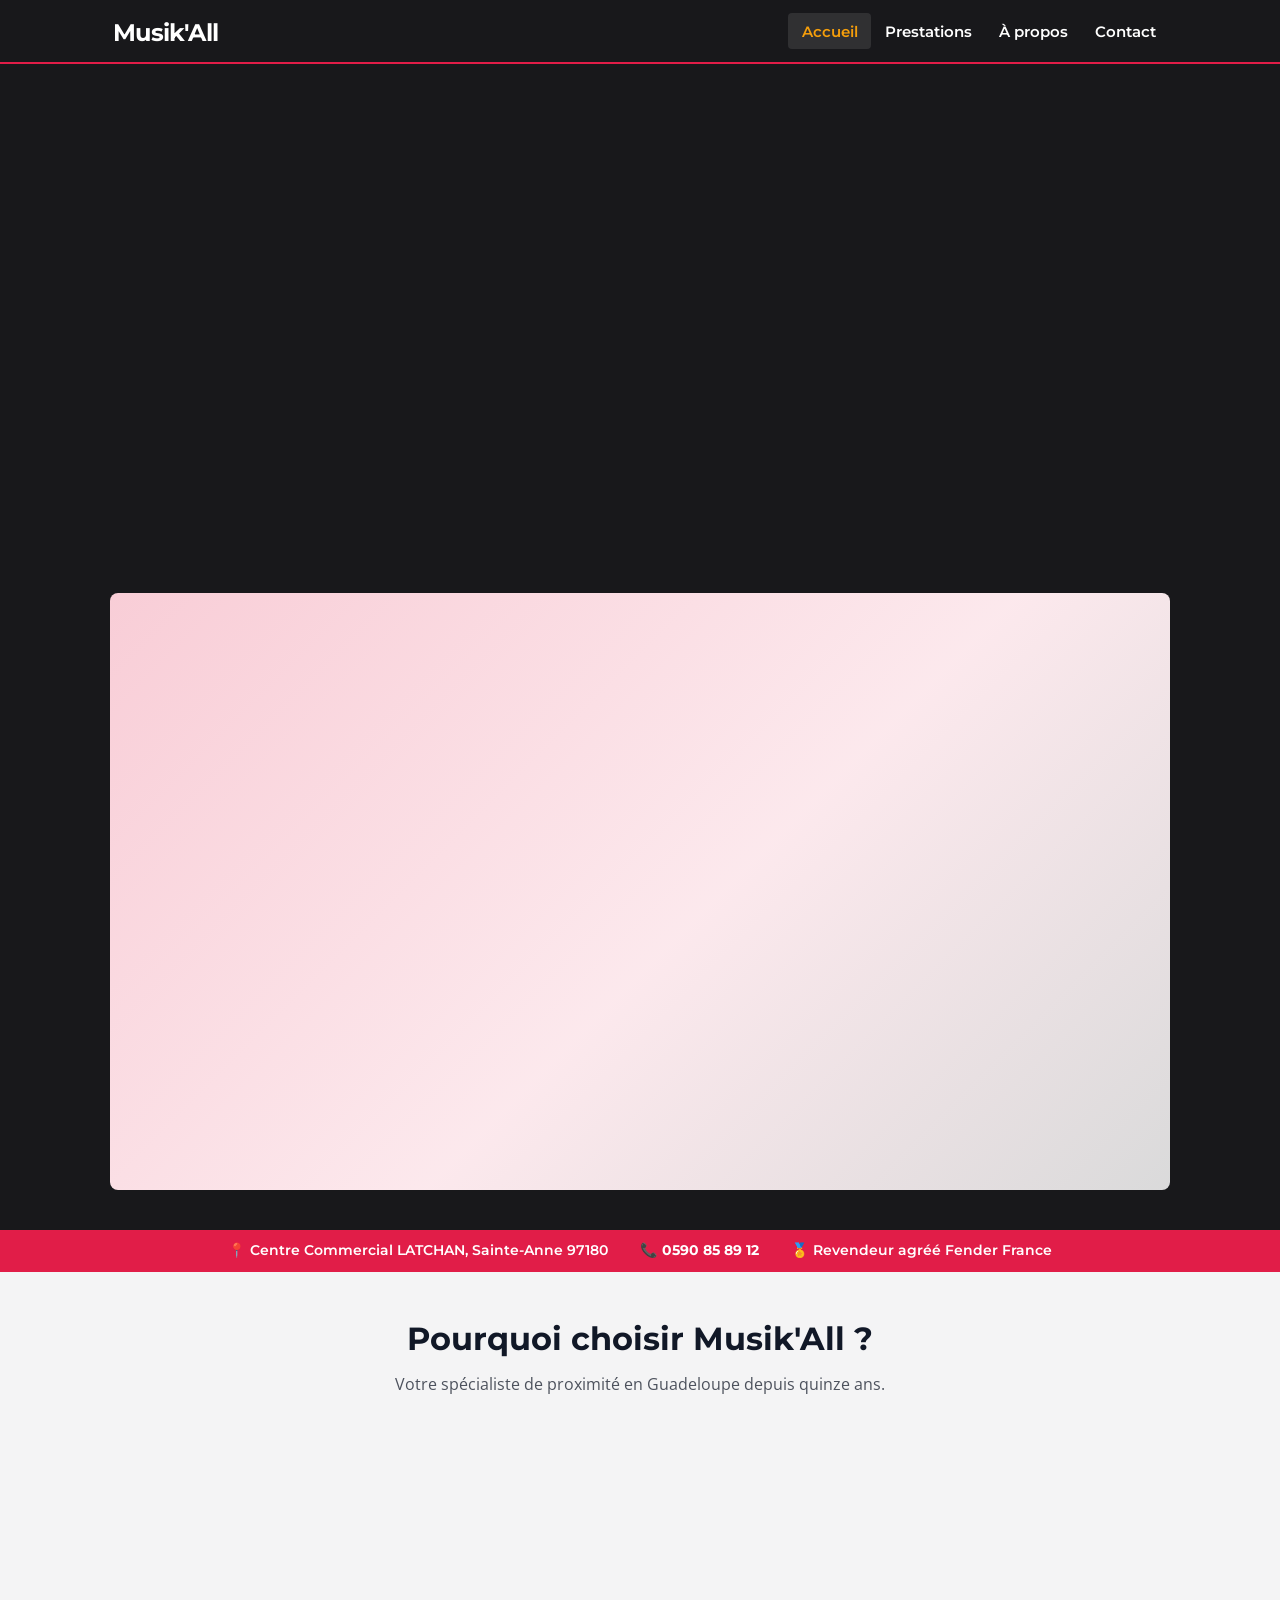
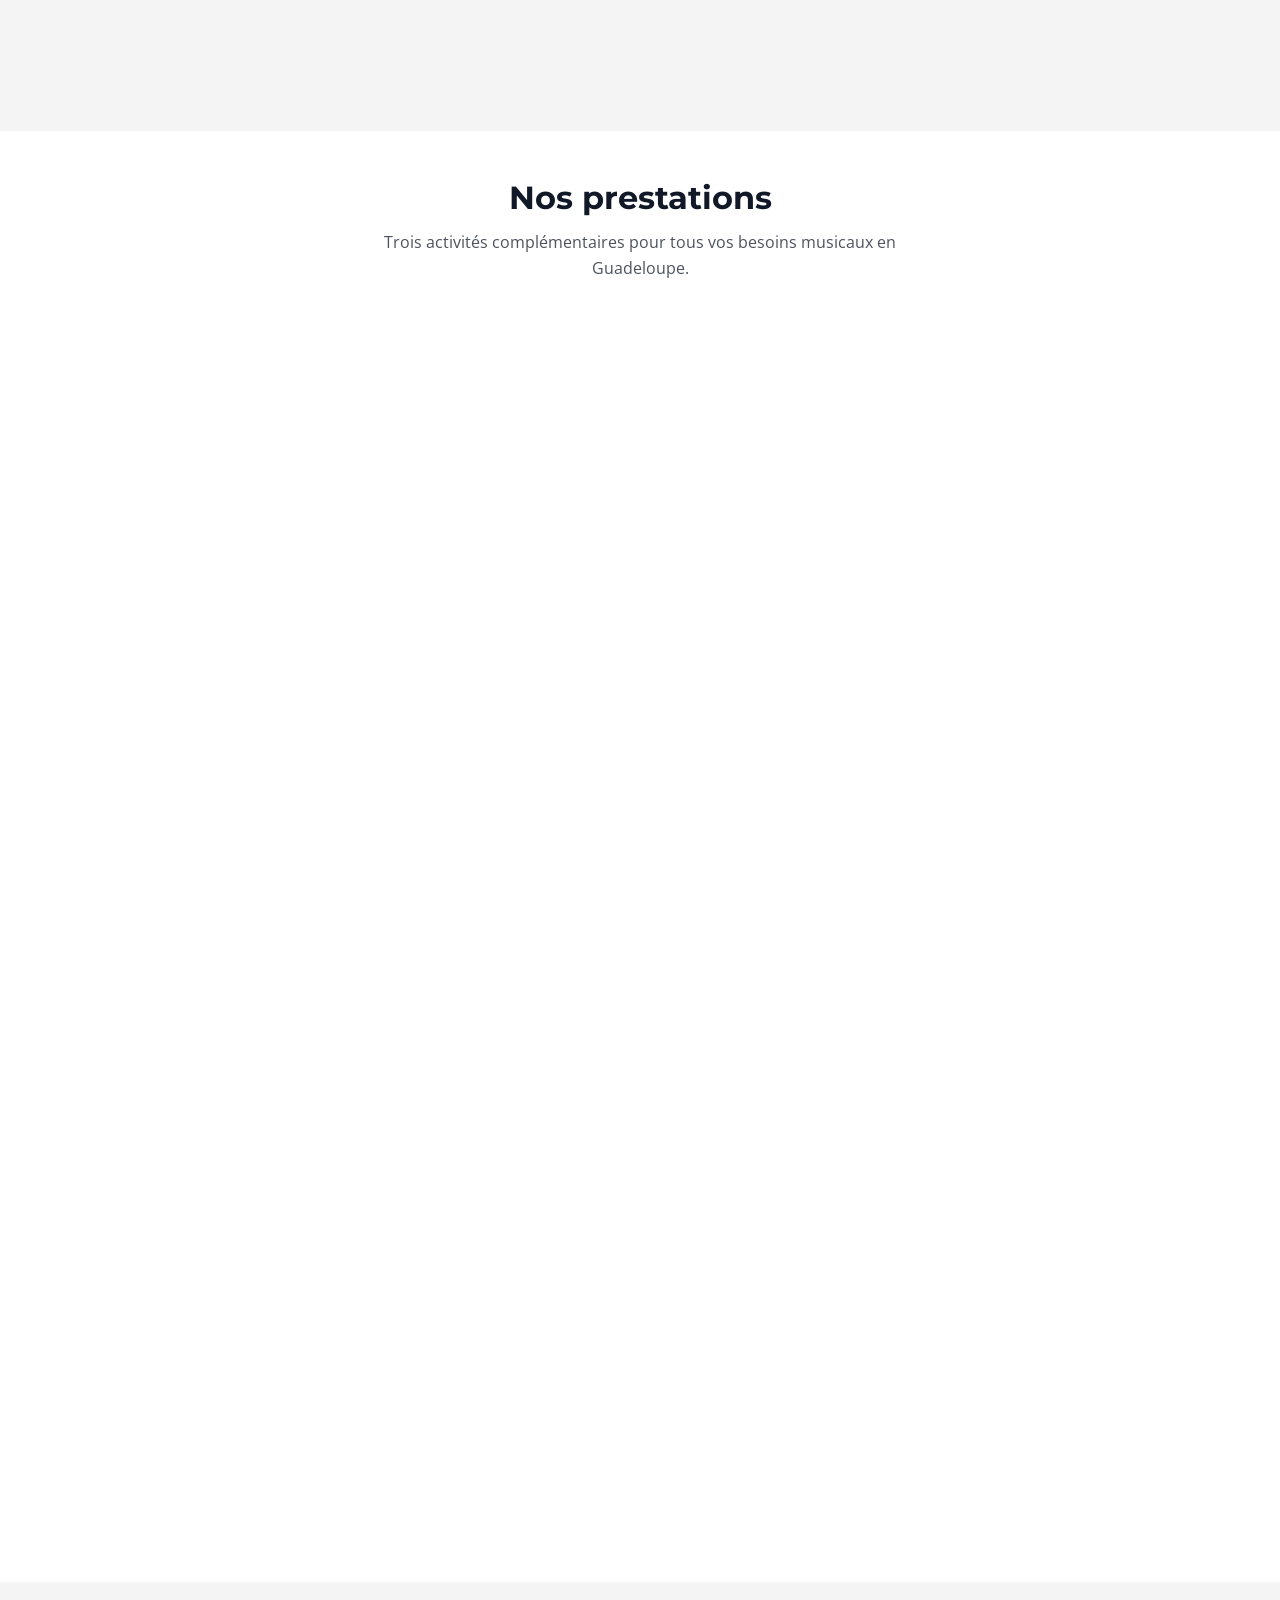
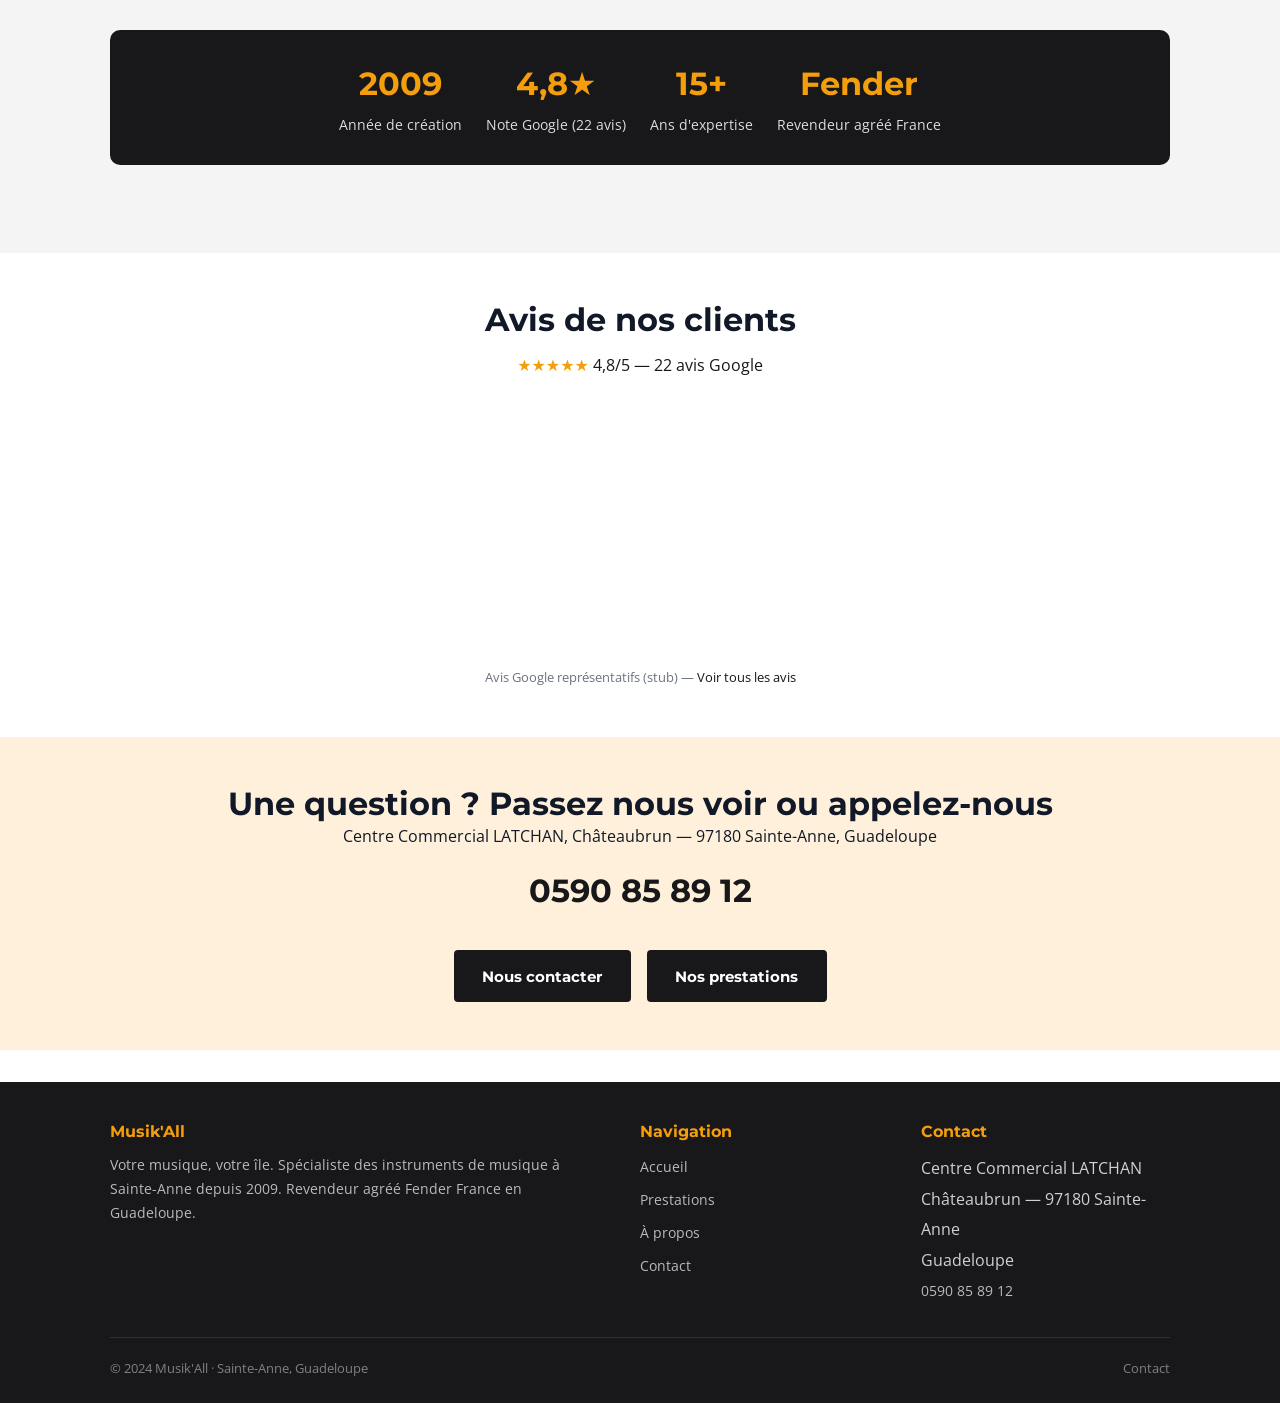
<file: index.html>
<!DOCTYPE html>
<html lang="fr">
<head>
  <meta charset="UTF-8">
  <meta name="viewport" content="width=device-width, initial-scale=1.0">
  <title>Musik'All — Instruments de musique à Sainte-Anne, Guadeloupe</title>
  <meta name="description" content="Seul magasin d'instruments à Sainte-Anne, Guadeloupe. Vente, location, sonorisation. Revendeur Fender agréé. Appelez le 0590 85 89 12.">
  <meta name="robots" content="index, follow">
  <link rel="canonical" href="https://musik-all.pages.dev/">
  <meta property="og:type" content="website">
  <meta property="og:url" content="https://musik-all.pages.dev/">
  <meta property="og:title" content="Musik'All — Instruments de musique à Sainte-Anne, Guadeloupe">
  <meta property="og:description" content="Seul magasin d'instruments à Sainte-Anne, Guadeloupe. Vente, location, sonorisation. Revendeur Fender agréé.">
  <meta property="og:image" content="https://musik-all.pages.dev/assets/og-placeholder.svg">
  <meta property="og:locale" content="fr_FR">
  <meta property="og:site_name" content="Musik'All">
  <meta name="twitter:card" content="summary_large_image">
  <meta name="twitter:title" content="Musik'All — Instruments de musique à Sainte-Anne, Guadeloupe">
  <meta name="twitter:description" content="Seul magasin d'instruments à Sainte-Anne, Guadeloupe. Vente, location, sonorisation. Revendeur Fender agréé.">
  <meta name="twitter:image" content="https://musik-all.pages.dev/assets/og-placeholder.svg">
  <script type="application/ld+json">
  {
    "@context": "https://schema.org",
    "@type": "MusicStore",
    "name": "Musik'All",
    "url": "https://musik-all.pages.dev/",
    "telephone": "+590590858912",
    "image": "",
    "description": "Seul magasin d'instruments de musique sur Grande-Terre Est. Vente, location, sonorisation. Revendeur agréé Fender France en Guadeloupe depuis 2009.",
    "address": {
      "@type": "PostalAddress",
      "streetAddress": "Centre Commercial LATCHAN, Châteaubrun",
      "addressLocality": "Sainte-Anne",
      "postalCode": "97180",
      "addressRegion": "Guadeloupe",
      "addressCountry": "FR"
    },
    "geo": {
      "@type": "GeoCoordinates",
      "latitude": 16.25238,
      "longitude": -61.35176
    },
    "aggregateRating": {
      "@type": "AggregateRating",
      "ratingValue": "4.8",
      "reviewCount": "22"
    }
  }
  </script>
  <link rel="manifest" href="/manifest.webmanifest">
  <link rel="icon" href="/assets/logo.svg" type="image/svg+xml">
  <link rel="stylesheet" href="/assets/style.css">
</head>
<body>
  <a class="skip-link" href="#main">Aller au contenu principal</a>
  <header class="site-header">
    <div class="container">
      <a href="/" class="site-logo" aria-label="Musik'All — Accueil">
        <svg xmlns="http://www.w3.org/2000/svg" viewBox="0 0 200 48" fill="none" aria-hidden="true" focusable="false">
          <text x="4" y="36" font-family="Montserrat, system-ui, sans-serif" font-size="30" font-weight="700" fill="currentColor" letter-spacing="-1">Musik'All</text>
        </svg>
      </a>
      <button class="nav-toggle" aria-expanded="false" aria-controls="main-nav" aria-label="Ouvrir le menu">
        <span></span><span></span><span></span>
      </button>
      <nav class="site-nav" id="main-nav" role="navigation" aria-label="Menu principal">
        <ul>
          <li><a href="/" aria-current="page">Accueil</a></li>
          <li><a href="/services.html">Prestations</a></li>
          <li><a href="/a-propos.html">À propos</a></li>
          <li><a href="/contact.html">Contact</a></li>
        </ul>
      </nav>
    </div>
  </header>
  <main id="main">
    <section class="hero">
      <div class="container">
        <div class="hero__content">
          <span class="hero__tagline">Votre musique, votre île · Sainte-Anne, Guadeloupe</span>
          <h1>Musik'All — Votre magasin d'instruments de musique à Sainte-Anne</h1>
          <p class="hero__intro">Seul magasin d'instruments sur Grande-Terre Est depuis 2009. Guitares Fender, percussions créoles, location, sonorisation : une équipe passionnée à votre service. <em style="color:var(--color-accent);font-style:italic">An nou fè mizik.</em></p>
          <p class="hero__rating">
            <span class="stars" aria-hidden="true">★★★★★</span>
            <span><strong>4,8/5</strong> — 22 avis Google</span>
            <span aria-hidden="true">·</span>
            <strong>Revendeur agréé Fender France</strong>
          </p>
          <div class="hero__ctas">
            <a href="/contact.html" class="btn btn--primary">Demander un devis</a>
            <a href="/services.html" class="btn btn--secondary">Nos prestations</a>
          </div>
        </div>
        <div class="visual-placeholder" data-slot="hero-1" data-aspect="16:9" data-tone="secondary" role="presentation"></div>
      </div>
    </section>
    <div class="info-bar" role="complementary" aria-label="Informations de contact">
      <div class="container">
        <span>📍 Centre Commercial LATCHAN, Sainte-Anne 97180</span>
        <span>📞 <a href="tel:0590858912">0590 85 89 12</a></span>
        <span>🏅 Revendeur agréé Fender France</span>
      </div>
    </div>
    <section class="section--alt">
      <div class="container">
        <div class="section__header">
          <h2>Pourquoi choisir Musik'All ?</h2>
          <p>Votre spécialiste de proximité en Guadeloupe depuis quinze ans.</p>
        </div>
        <div class="features-grid">
          <article class="feature-card" data-fade>
            <span class="feature-card__icon" aria-hidden="true">🎸</span>
            <h3>Spécialiste de proximité</h3>
            <p>Installé à Sainte-Anne, à portée des musiciens de Le Gosier, Saint-François et Le Moule. Pas besoin de traverser toute l'île.</p>
          </article>
          <article class="feature-card" data-fade>
            <span class="feature-card__icon" aria-hidden="true">🏅</span>
            <h3>Revendeur agréé Fender France</h3>
            <p>L'un des rares revendeurs officiels Fender en Guadeloupe. Conseils d'experts, matériel certifié, suivi garanti.</p>
          </article>
          <article class="feature-card" data-fade>
            <span class="feature-card__icon" aria-hidden="true">🎵</span>
            <h3>3 services sous un même toit</h3>
            <p>Vente d'instruments, location flexible et sonorisation professionnelle. Simple, chaleureux, local.</p>
          </article>
        </div>
      </div>
    </section>
    <section>
      <div class="container">
        <div class="section__header">
          <h2>Nos prestations</h2>
          <p>Trois activités complémentaires pour tous vos besoins musicaux en Guadeloupe.</p>
        </div>
        <div class="split" data-fade>
          <div class="split__text">
            <h3>Vente d'instruments &amp; accessoires</h3>
            <p>Guitares électriques et acoustiques, basses, percussions créoles, claviers, accessoires. Revendeur agréé Fender France — authenticité et conseil expert garantis.</p>
            <a href="/services.html#vente" class="btn btn--primary">Voir la sélection</a>
          </div>
          <div class="split__visual">
            <div class="visual-placeholder" data-slot="services-1" data-aspect="4:3" data-tone="accent" role="presentation"></div>
          </div>
        </div>
        <div class="split split--reverse mt-2" data-fade>
          <div class="split__text">
            <h3>Location d'instruments</h3>
            <p>Guitares, claviers, percussions à la semaine ou au mois. Solution souple et économique pour débutants, élèves et associations.</p>
            <a href="/services.html#location" class="btn btn--primary">Tarifs location</a>
          </div>
          <div class="split__visual">
            <div class="visual-placeholder" data-slot="services-2" data-aspect="4:3" data-tone="muted" role="presentation"></div>
          </div>
        </div>
        <div class="split mt-2" data-fade>
          <div class="split__text">
            <h3>Sonorisation d'événements</h3>
            <p>Mariage, concert, fête de quartier, carnaval : installation et réglage sur site. Expérience gwoka, zouk et culturels de Grande-Terre Est. Devis gratuit.</p>
            <a href="/services.html#sono" class="btn btn--primary">Demander un devis</a>
          </div>
          <div class="split__visual">
            <div class="visual-placeholder" data-slot="services-3" data-aspect="4:3" data-tone="secondary" role="presentation"></div>
          </div>
        </div>
      </div>
    </section>
    <section class="section--alt">
      <div class="container">
        <div class="proof-banner" role="list">
          <div class="proof-item" role="listitem">
            <span class="proof-item__value">2009</span>
            <span class="proof-item__label">Année de création</span>
          </div>
          <div class="proof-item" role="listitem">
            <span class="proof-item__value">4,8★</span>
            <span class="proof-item__label">Note Google (22 avis)</span>
          </div>
          <div class="proof-item" role="listitem">
            <span class="proof-item__value">15+</span>
            <span class="proof-item__label">Ans d'expertise</span>
          </div>
          <div class="proof-item" role="listitem">
            <span class="proof-item__value">Fender</span>
            <span class="proof-item__label">Revendeur agréé France</span>
          </div>
        </div>
      </div>
    </section>
    <section id="temoignages">
      <div class="container">
        <div class="section__header">
          <h2>Avis de nos clients</h2>
          <p><a href="https://maps.google.com/?cid=ChIJg_ZnIopLE4wRHy0m85y4gYI" rel="noopener nofollow" target="_blank"><span class="stars" aria-hidden="true">★★★★★</span> 4,8/5 — 22 avis Google</a></p>
        </div>
        <div class="reviews-grid" role="list">
          <article class="review-card" data-fade role="listitem">
            <div class="review-card__stars" aria-label="5 étoiles sur 5">★★★★★</div>
            <p class="review-card__text">Super magasin ! J'y ai trouvé ma première guitare Fender avec des conseils vraiment personnalisés. L'équipe est passionnée et prend le temps d'expliquer. Je recommande à tous les musiciens de Guadeloupe.</p>
            <p class="review-card__author">Marie-Claire B. · il y a 3 semaines</p>
          </article>
          <article class="review-card" data-fade role="listitem">
            <div class="review-card__stars" aria-label="5 étoiles sur 5">★★★★★</div>
            <p class="review-card__text">J'ai loué du matériel de sonorisation pour le mariage de ma fille. Service impeccable, installation professionnelle, son parfait. L'équipe est venue sur place et a tout géré avec le sourire.</p>
            <p class="review-card__author">Jean-Luc M. · il y a 2 mois</p>
          </article>
          <article class="review-card" data-fade role="listitem">
            <div class="review-card__stars" aria-label="5 étoiles sur 5">★★★★★</div>
            <p class="review-card__text">La référence pour la musique en Grande-Terre Est. Choix impressionnant, notamment les percussions. Prix corrects et équipe accueillante. Incontournable à Sainte-Anne.</p>
            <p class="review-card__author">Sandrine K. · il y a 4 mois</p>
          </article>
        </div>
        <p class="reviews__attribution">Avis Google représentatifs (stub) — <a href="https://maps.google.com/?cid=ChIJg_ZnIopLE4wRHy0m85y4gYI" rel="noopener nofollow" target="_blank">Voir tous les avis</a></p>
      </div>
    </section>
    <section class="section--amber">
      <div class="container text-center">
        <h2>Une question ? Passez nous voir ou appelez-nous</h2>
        <p>Centre Commercial LATCHAN, Châteaubrun — 97180 Sainte-Anne, Guadeloupe</p>
        <p style="margin:1rem 0"><a href="tel:0590858912" style="font-size:2rem;font-weight:700;font-family:var(--font-display);color:var(--color-primary);text-decoration:none">0590 85 89 12</a></p>
        <a href="/contact.html" class="btn btn--dark">Nous contacter</a>
        <a href="/services.html" class="btn btn--dark mt-1" style="margin-left:.75rem">Nos prestations</a>
      </div>
    </section>
  </main>
  <footer class="site-footer">
    <div class="container">
      <div class="footer-grid">
        <div class="footer-col">
          <h3>Musik'All</h3>
          <p>Votre musique, votre île. Spécialiste des instruments de musique à Sainte-Anne depuis 2009. Revendeur agréé Fender France en Guadeloupe.</p>
        </div>
        <div class="footer-col">
          <h3>Navigation</h3>
          <ul>
            <li><a href="/">Accueil</a></li>
            <li><a href="/services.html">Prestations</a></li>
            <li><a href="/a-propos.html">À propos</a></li>
            <li><a href="/contact.html">Contact</a></li>
          </ul>
        </div>
        <div class="footer-col">
          <h3>Contact</h3>
          <address style="font-style:normal;line-height:1.9">
            Centre Commercial LATCHAN<br>
            Châteaubrun — 97180 Sainte-Anne<br>
            Guadeloupe<br>
            <a href="tel:0590858912">0590 85 89 12</a>
          </address>
        </div>
      </div>
      <div class="footer-bottom">
        <span>© 2024 Musik'All · Sainte-Anne, Guadeloupe</span>
        <a href="/contact.html">Contact</a>
      </div>
    </div>
  </footer>
  <script src="/assets/main.js" defer></script>
</body>
</html>
</file>
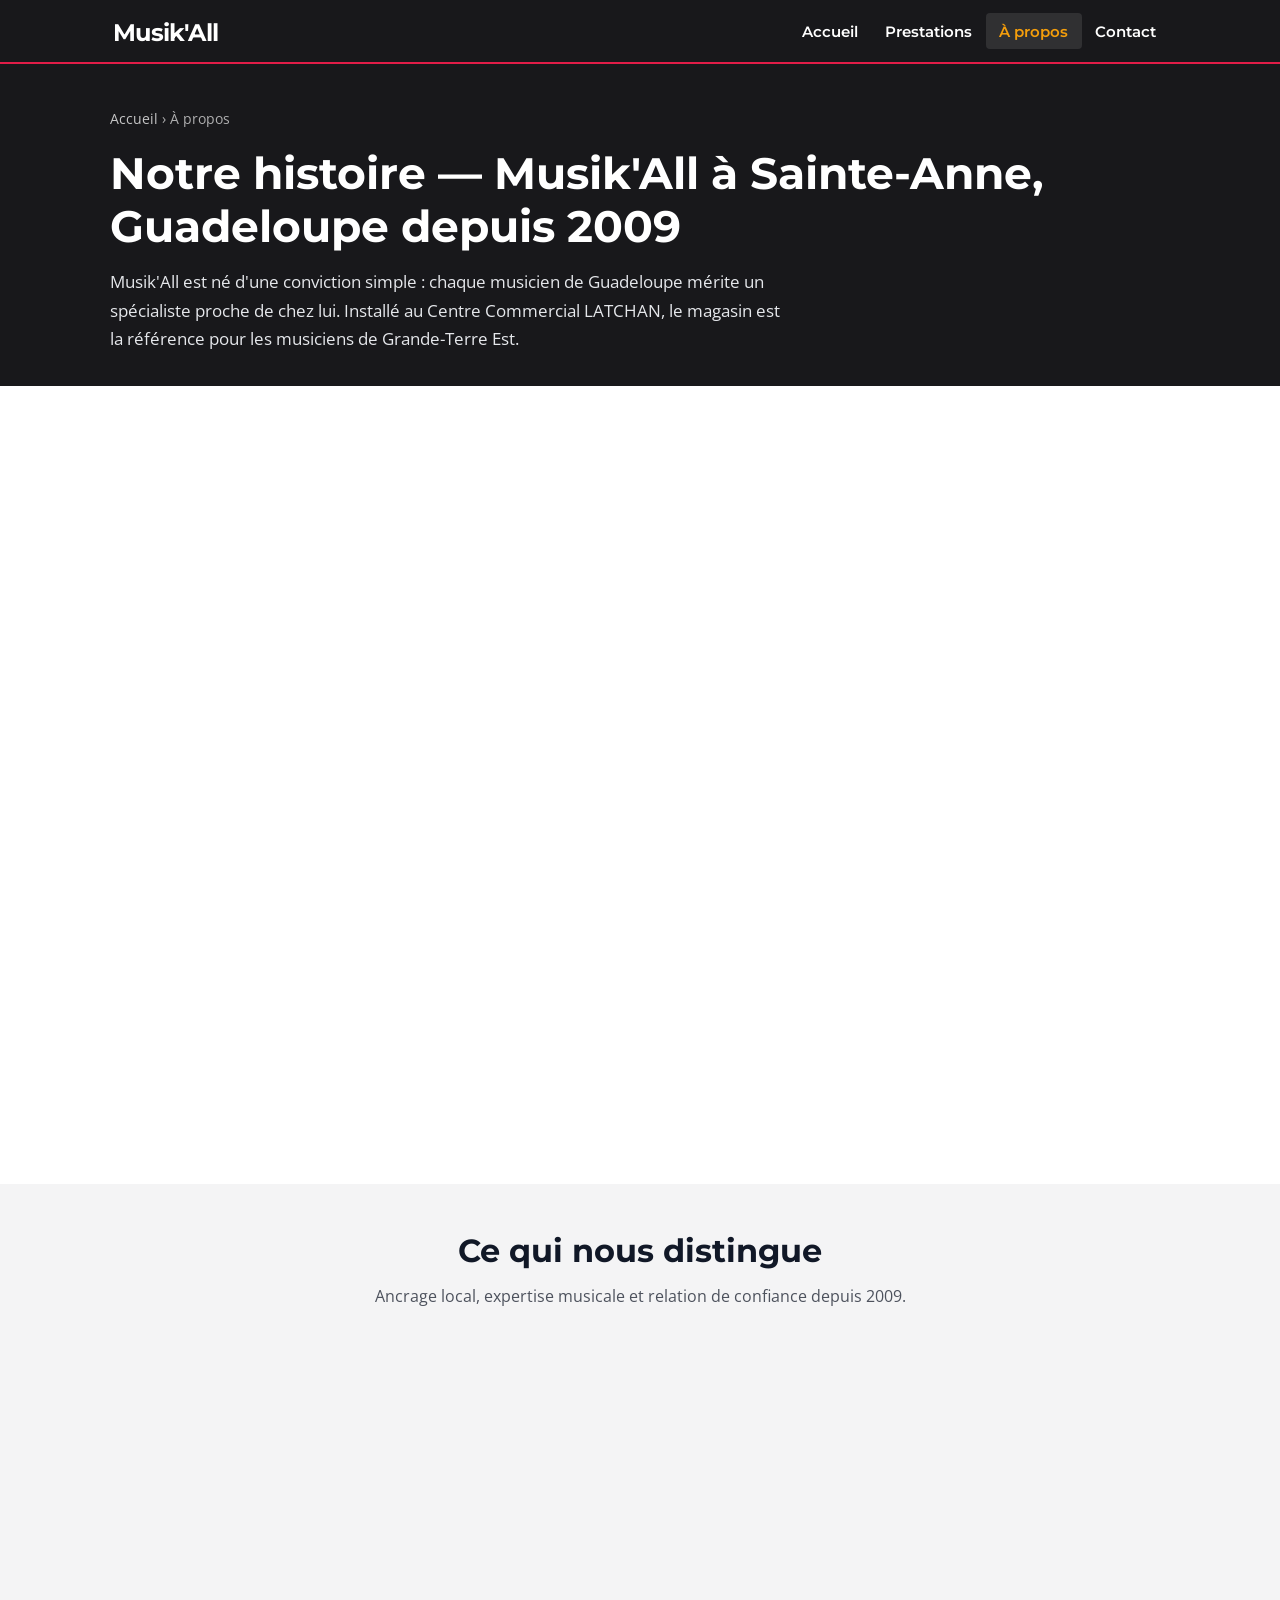
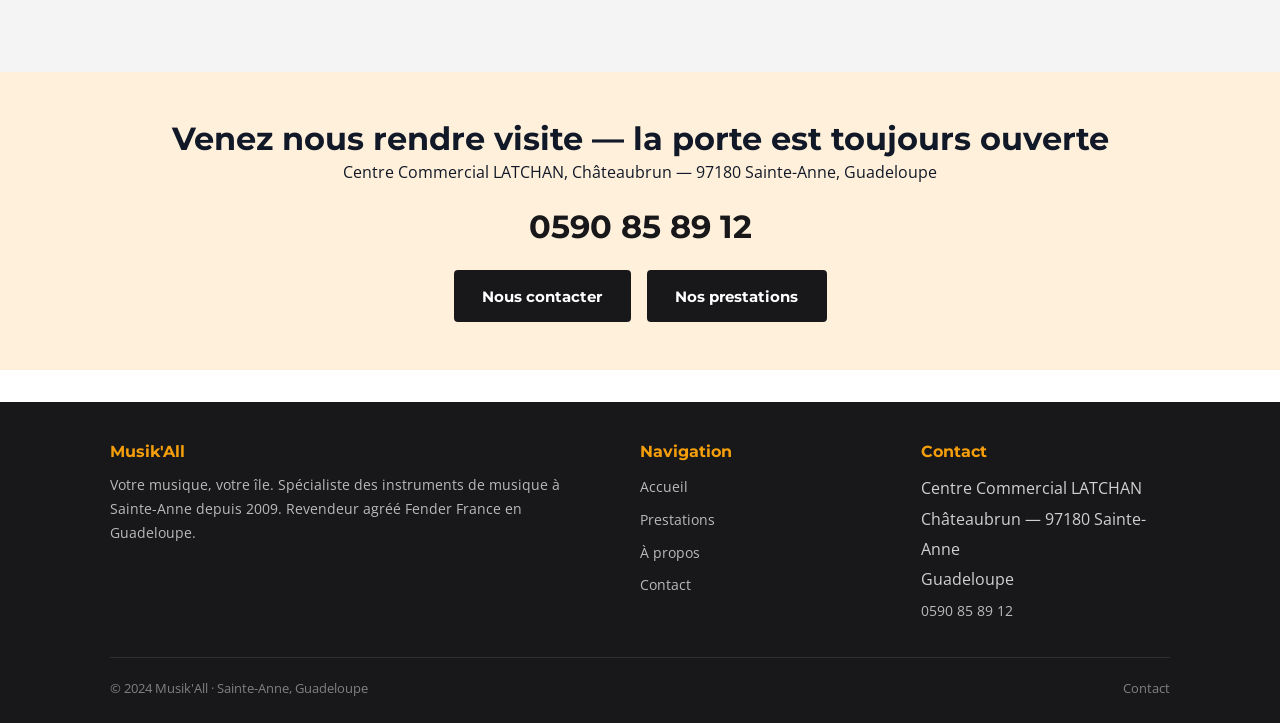
<file: a-propos.html>
<!DOCTYPE html>
<html lang="fr">
<head>
  <meta charset="UTF-8">
  <meta name="viewport" content="width=device-width, initial-scale=1.0">
  <title>Notre histoire — Musik'All à Sainte-Anne, Guadeloupe depuis 2009</title>
  <meta name="description" content="Musik'All, votre magasin d'instruments de musique à Sainte-Anne depuis 2009. Revendeur agréé Fender France, ancré dans la culture créole guadeloupéenne.">
  <meta name="robots" content="index, follow">
  <link rel="canonical" href="https://musik-all.pages.dev/a-propos.html">
  <meta property="og:type" content="website">
  <meta property="og:url" content="https://musik-all.pages.dev/a-propos.html">
  <meta property="og:title" content="Notre histoire — Musik'All Sainte-Anne, Guadeloupe depuis 2009">
  <meta property="og:description" content="Musik'All, votre magasin d'instruments à Sainte-Anne depuis 2009. Revendeur agréé Fender France, ancré dans la culture créole guadeloupéenne.">
  <meta property="og:image" content="https://musik-all.pages.dev/assets/og-placeholder.svg">
  <meta property="og:locale" content="fr_FR">
  <meta property="og:site_name" content="Musik'All">
  <meta name="twitter:card" content="summary_large_image">
  <meta name="twitter:title" content="Notre histoire — Musik'All Sainte-Anne depuis 2009">
  <meta name="twitter:description" content="Musik'All, instruments de musique à Sainte-Anne, Guadeloupe depuis 2009. Ancré dans la culture musicale guadeloupéenne.">
  <meta name="twitter:image" content="https://musik-all.pages.dev/assets/og-placeholder.svg">
  <link rel="manifest" href="/manifest.webmanifest">
  <link rel="icon" href="/assets/logo.svg" type="image/svg+xml">
  <link rel="stylesheet" href="/assets/style.css">
</head>
<body>
  <a class="skip-link" href="#main">Aller au contenu principal</a>
  <header class="site-header">
    <div class="container">
      <a href="/" class="site-logo" aria-label="Musik'All — Accueil">
        <svg xmlns="http://www.w3.org/2000/svg" viewBox="0 0 200 48" fill="none" aria-hidden="true" focusable="false">
          <text x="4" y="36" font-family="Montserrat, system-ui, sans-serif" font-size="30" font-weight="700" fill="currentColor" letter-spacing="-1">Musik'All</text>
        </svg>
      </a>
      <button class="nav-toggle" aria-expanded="false" aria-controls="main-nav" aria-label="Ouvrir le menu">
        <span></span><span></span><span></span>
      </button>
      <nav class="site-nav" id="main-nav" role="navigation" aria-label="Menu principal">
        <ul>
          <li><a href="/">Accueil</a></li>
          <li><a href="/services.html">Prestations</a></li>
          <li><a href="/a-propos.html" aria-current="page">À propos</a></li>
          <li><a href="/contact.html">Contact</a></li>
        </ul>
      </nav>
    </div>
  </header>
  <main id="main">
    <section class="page-hero">
      <div class="container">
        <nav class="breadcrumb" aria-label="Fil d'Ariane">
          <a href="/">Accueil</a> › <span aria-current="page">À propos</span>
        </nav>
        <h1>Notre histoire — Musik'All à Sainte-Anne, Guadeloupe depuis 2009</h1>
        <p class="page-hero__lead">Musik'All est né d'une conviction simple : chaque musicien de Guadeloupe mérite un spécialiste proche de chez lui. Installé au Centre Commercial LATCHAN, le magasin est la référence pour les musiciens de Grande-Terre Est.</p>
      </div>
    </section>
    <section>
      <div class="container">
        <div class="split" data-fade>
          <div class="split__text about-content">
            <h2>Quinze ans au service de la musique guadeloupéenne</h2>
            <p>Musik'All est né en 2009 d'une conviction simple : chaque musicien de Guadeloupe mérite un spécialiste proche de chez lui. Installé au Centre Commercial LATCHAN à Châteaubrun, le magasin s'est imposé comme la référence pour les musiciens de Grande-Terre Est — Sainte-Anne, Le Gosier, Saint-François, Le Moule.</p>
            <p>Pendant plus de quinze ans, l'équipe a accompagné des centaines de clients : enfants qui découvrent leur premier instrument, professeurs de musique, groupes de zouk, percussionnistes de gwoka. Chaque vente, chaque location, chaque installation sono est portée par la même passion : mettre la musique au cœur de la vie guadeloupéenne.</p>
            <p>La relation avec Fender France est une étape marquante. Revendeur agréé, Musik'All est l'un des rares magasins de l'archipel à proposer cette gamme mondialement reconnue avec un service certifié.</p>
            <blockquote class="blockquote">Chez Musik'All, vous ne trouverez pas de discours commercial froid. Vous trouverez des passionnés, nés et enracinés en Guadeloupe, qui connaissent vos besoins et partagent votre amour de la musique.</blockquote>
          </div>
          <div class="split__visual">
            <div class="visual-placeholder" data-slot="about-1" data-aspect="3:4" data-tone="accent" role="presentation"></div>
          </div>
        </div>
      </div>
    </section>
    <section class="section--alt">
      <div class="container">
        <div class="section__header">
          <h2>Ce qui nous distingue</h2>
          <p>Ancrage local, expertise musicale et relation de confiance depuis 2009.</p>
        </div>
        <div class="features-grid">
          <article class="feature-card" data-fade>
            <span class="feature-card__icon" aria-hidden="true">🌺</span>
            <h3>Ancrage culturel créole</h3>
            <p>Le gwoka (patrimoine UNESCO), le zouk, le carnaval : Musik'All est là à chaque étape de la vie musicale guadeloupéenne. Pour trouver l'instrument, louer le matériel, sonoriser l'événement.</p>
          </article>
          <article class="feature-card" data-fade>
            <span class="feature-card__icon" aria-hidden="true">🤝</span>
            <h3>Relation de confiance</h3>
            <p>Nés et enracinés en Guadeloupe, nous connaissons vos besoins. Pas de discours commercial froid — des passionnés à votre écoute, disponibles en magasin ou par téléphone.</p>
          </article>
          <article class="feature-card" data-fade>
            <span class="feature-card__icon" aria-hidden="true">🎼</span>
            <h3>Expertise musicale</h3>
            <p>Quinze ans de conseils en vente, location et sonorisation. Classique, jazz, zouk, gwoka, biguine : nous connaissons tous les styles et toutes les configurations.</p>
          </article>
        </div>
      </div>
    </section>
    <section class="section--amber">
      <div class="container text-center">
        <h2>Venez nous rendre visite — la porte est toujours ouverte</h2>
        <p>Centre Commercial LATCHAN, Châteaubrun — 97180 Sainte-Anne, Guadeloupe</p>
        <p style="margin:1rem 0"><a href="tel:0590858912" style="font-size:2rem;font-weight:700;font-family:var(--font-display);color:var(--color-primary);text-decoration:none">0590 85 89 12</a></p>
        <a href="/contact.html" class="btn btn--dark">Nous contacter</a>
        <a href="/services.html" class="btn btn--dark" style="margin-left:.75rem">Nos prestations</a>
      </div>
    </section>
  </main>
  <footer class="site-footer">
    <div class="container">
      <div class="footer-grid">
        <div class="footer-col">
          <h3>Musik'All</h3>
          <p>Votre musique, votre île. Spécialiste des instruments de musique à Sainte-Anne depuis 2009. Revendeur agréé Fender France en Guadeloupe.</p>
        </div>
        <div class="footer-col">
          <h3>Navigation</h3>
          <ul>
            <li><a href="/">Accueil</a></li>
            <li><a href="/services.html">Prestations</a></li>
            <li><a href="/a-propos.html">À propos</a></li>
            <li><a href="/contact.html">Contact</a></li>
          </ul>
        </div>
        <div class="footer-col">
          <h3>Contact</h3>
          <address style="font-style:normal;line-height:1.9">
            Centre Commercial LATCHAN<br>
            Châteaubrun — 97180 Sainte-Anne<br>
            Guadeloupe<br>
            <a href="tel:0590858912">0590 85 89 12</a>
          </address>
        </div>
      </div>
      <div class="footer-bottom">
        <span>© 2024 Musik'All · Sainte-Anne, Guadeloupe</span>
        <a href="/contact.html">Contact</a>
      </div>
    </div>
  </footer>
  <script src="/assets/main.js" defer></script>
</body>
</html>
</file>
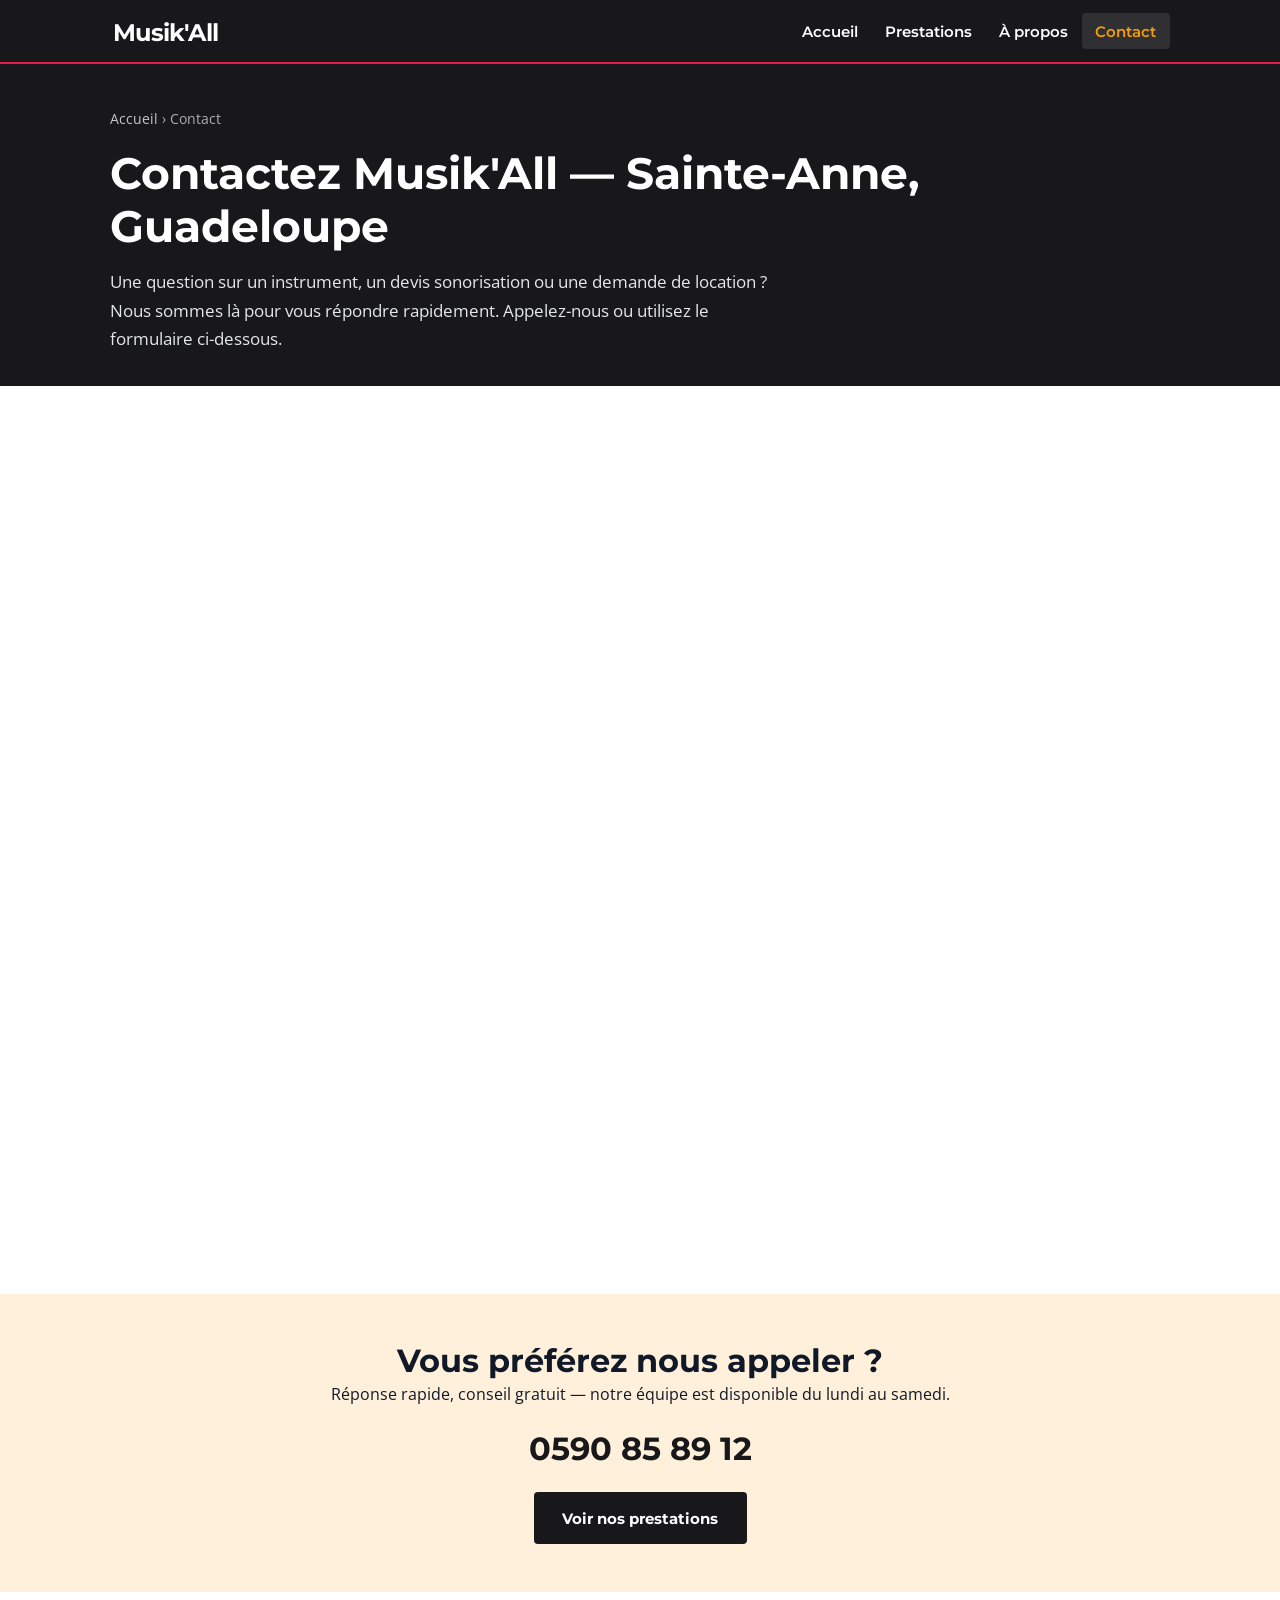
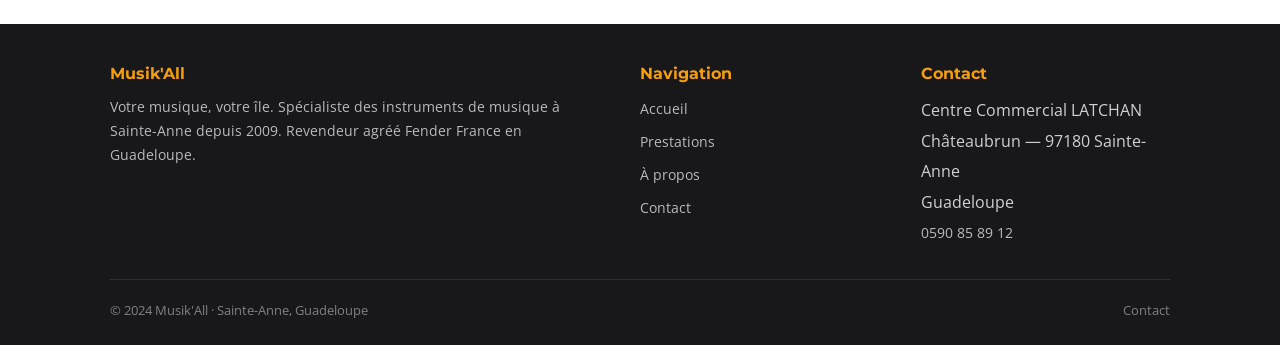
<file: contact.html>
<!DOCTYPE html>
<html lang="fr">
<head>
  <meta charset="UTF-8">
  <meta name="viewport" content="width=device-width, initial-scale=1.0">
  <title>Contact — Musik'All, magasin de musique à Sainte-Anne, Guadeloupe</title>
  <meta name="description" content="Contactez Musik'All à Sainte-Anne, Guadeloupe. Téléphone : 0590 85 89 12. Centre Commercial Latchan, Châteaubrun. Lundi–samedi 8h–18h.">
  <meta name="robots" content="index, follow">
  <link rel="canonical" href="https://musik-all.pages.dev/contact.html">
  <meta property="og:type" content="website">
  <meta property="og:url" content="https://musik-all.pages.dev/contact.html">
  <meta property="og:title" content="Contact — Musik'All, instruments de musique Sainte-Anne, Guadeloupe">
  <meta property="og:description" content="Contactez Musik'All à Sainte-Anne. Téléphone, formulaire, carte. Lundi–samedi 8h–18h.">
  <meta property="og:image" content="https://musik-all.pages.dev/assets/og-placeholder.svg">
  <meta property="og:locale" content="fr_FR">
  <meta property="og:site_name" content="Musik'All">
  <meta name="twitter:card" content="summary_large_image">
  <meta name="twitter:title" content="Contact — Musik'All Sainte-Anne, Guadeloupe">
  <meta name="twitter:description" content="Contactez Musik'All à Sainte-Anne. Lundi–samedi 8h–18h. Tél : 0590 85 89 12.">
  <meta name="twitter:image" content="https://musik-all.pages.dev/assets/og-placeholder.svg">
  <link rel="manifest" href="/manifest.webmanifest">
  <link rel="icon" href="/assets/logo.svg" type="image/svg+xml">
  <link rel="stylesheet" href="/assets/style.css">
</head>
<body>
  <a class="skip-link" href="#main">Aller au contenu principal</a>
  <header class="site-header">
    <div class="container">
      <a href="/" class="site-logo" aria-label="Musik'All — Accueil">
        <svg xmlns="http://www.w3.org/2000/svg" viewBox="0 0 200 48" fill="none" aria-hidden="true" focusable="false">
          <text x="4" y="36" font-family="Montserrat, system-ui, sans-serif" font-size="30" font-weight="700" fill="currentColor" letter-spacing="-1">Musik'All</text>
        </svg>
      </a>
      <button class="nav-toggle" aria-expanded="false" aria-controls="main-nav" aria-label="Ouvrir le menu">
        <span></span><span></span><span></span>
      </button>
      <nav class="site-nav" id="main-nav" role="navigation" aria-label="Menu principal">
        <ul>
          <li><a href="/">Accueil</a></li>
          <li><a href="/services.html">Prestations</a></li>
          <li><a href="/a-propos.html">À propos</a></li>
          <li><a href="/contact.html" aria-current="page">Contact</a></li>
        </ul>
      </nav>
    </div>
  </header>
  <main id="main">
    <section class="page-hero">
      <div class="container">
        <nav class="breadcrumb" aria-label="Fil d'Ariane">
          <a href="/">Accueil</a> › <span aria-current="page">Contact</span>
        </nav>
        <h1>Contactez Musik'All — Sainte-Anne, Guadeloupe</h1>
        <p class="page-hero__lead">Une question sur un instrument, un devis sonorisation ou une demande de location ? Nous sommes là pour vous répondre rapidement. Appelez-nous ou utilisez le formulaire ci-dessous.</p>
      </div>
    </section>

    <section>
      <div class="container">
        <div class="contact-layout">
          <div class="contact-info" data-fade>
            <h2>Nos coordonnées</h2>
            <address class="contact-address">
              <div class="contact-address__item">
                <span class="contact-address__icon" aria-hidden="true">📞</span>
                <div>
                  <strong>Téléphone</strong><br>
                  <a href="tel:0590858912" class="contact-phone">0590 85 89 12</a>
                </div>
              </div>
              <div class="contact-address__item">
                <span class="contact-address__icon" aria-hidden="true">📍</span>
                <div>
                  <strong>Adresse</strong><br>
                  Centre Commercial Latchan<br>
                  Châteaubrun — 97180 Sainte-Anne<br>
                  Guadeloupe
                </div>
              </div>
              <div class="contact-address__item">
                <span class="contact-address__icon" aria-hidden="true">🕐</span>
                <div>
                  <strong>Horaires d'ouverture</strong><br>
                  Lundi – Samedi : 8h00 à 18h00<br>
                  <span style="color:var(--color-secondary);font-weight:600">Fermé le dimanche</span>
                </div>
              </div>
            </address>

            <div class="contact-map" aria-label="Carte OpenStreetMap — Centre Commercial Latchan, Sainte-Anne">
              <iframe
                title="Musik'All — Centre Commercial Latchan, Châteaubrun, Sainte-Anne"
                src="https://www.openstreetmap.org/export/embed.html?bbox=-61.3620%2C16.2490%2C-61.3420%2C16.2560&amp;layer=mapnik&amp;marker=16.2524%2C-61.3518"
                width="100%"
                height="300"
                loading="lazy"
                style="border:0;border-radius:8px"
                allowfullscreen></iframe>
              <p style="margin-top:.5rem;font-size:.85rem;color:#555">
                <a href="https://www.openstreetmap.org/?mlat=16.2524&amp;mlon=-61.3518#map=16/16.2524/-61.3518" target="_blank" rel="noopener noreferrer">Voir en plein écran sur OpenStreetMap</a>
              </p>
            </div>
          </div>

          <div class="contact-form-wrap" data-fade>
            <h2>Envoyez-nous un message</h2>
            <p>Remplissez le formulaire ci-dessous et nous vous répondons sous 24 heures.</p>
            <form
              class="contact-form"
              action="mailto:it@10gitallab.com"
              method="POST"
              enctype="text/plain"
              aria-label="Formulaire de contact Musik'All"
            >
              <div class="form-group">
                <label for="nom">Nom complet <span aria-hidden="true">*</span></label>
                <input type="text" id="nom" name="nom" required autocomplete="name" placeholder="Marie Dupont">
              </div>
              <div class="form-group">
                <label for="telephone">Téléphone</label>
                <input type="tel" id="telephone" name="telephone" autocomplete="tel" placeholder="0590 00 00 00">
              </div>
              <div class="form-group">
                <label for="sujet">Sujet <span aria-hidden="true">*</span></label>
                <select id="sujet" name="sujet" required>
                  <option value="" disabled selected>Choisissez un sujet</option>
                  <option value="Demande d'information">Demande d'information</option>
                  <option value="Devis sonorisation">Devis sonorisation</option>
                  <option value="Location d'instrument">Location d'instrument</option>
                  <option value="Disponibilité produit">Disponibilité produit</option>
                  <option value="Autre demande">Autre demande</option>
                </select>
              </div>
              <div class="form-group">
                <label for="message">Message <span aria-hidden="true">*</span></label>
                <textarea id="message" name="message" rows="5" required placeholder="Décrivez votre demande…"></textarea>
              </div>
              <p class="form-rgpd">Vos données sont utilisées uniquement pour traiter votre demande et ne sont pas transmises à des tiers. Conformément au RGPD, vous pouvez exercer vos droits en nous contactant par téléphone.</p>
              <button type="submit" class="btn btn--primary">Envoyer le message</button>
            </form>
          </div>
        </div>
      </div>
    </section>

    <section class="section--amber">
      <div class="container text-center">
        <h2>Vous préférez nous appeler ?</h2>
        <p>Réponse rapide, conseil gratuit — notre équipe est disponible du lundi au samedi.</p>
        <p style="margin:1rem 0">
          <a href="tel:0590858912" style="font-size:2rem;font-weight:700;font-family:var(--font-display);color:var(--color-primary);text-decoration:none">0590 85 89 12</a>
        </p>
        <a href="/services.html" class="btn btn--dark">Voir nos prestations</a>
      </div>
    </section>
  </main>
  <footer class="site-footer">
    <div class="container">
      <div class="footer-grid">
        <div class="footer-col">
          <h3>Musik'All</h3>
          <p>Votre musique, votre île. Spécialiste des instruments de musique à Sainte-Anne depuis 2009. Revendeur agréé Fender France en Guadeloupe.</p>
        </div>
        <div class="footer-col">
          <h3>Navigation</h3>
          <ul>
            <li><a href="/">Accueil</a></li>
            <li><a href="/services.html">Prestations</a></li>
            <li><a href="/a-propos.html">À propos</a></li>
            <li><a href="/contact.html">Contact</a></li>
          </ul>
        </div>
        <div class="footer-col">
          <h3>Contact</h3>
          <address style="font-style:normal;line-height:1.9">
            Centre Commercial LATCHAN<br>
            Châteaubrun — 97180 Sainte-Anne<br>
            Guadeloupe<br>
            <a href="tel:0590858912">0590 85 89 12</a>
          </address>
        </div>
      </div>
      <div class="footer-bottom">
        <span>© 2024 Musik'All · Sainte-Anne, Guadeloupe</span>
        <a href="/contact.html">Contact</a>
      </div>
    </div>
  </footer>
  <script src="/assets/main.js" defer></script>
</body>
</html>
</file>
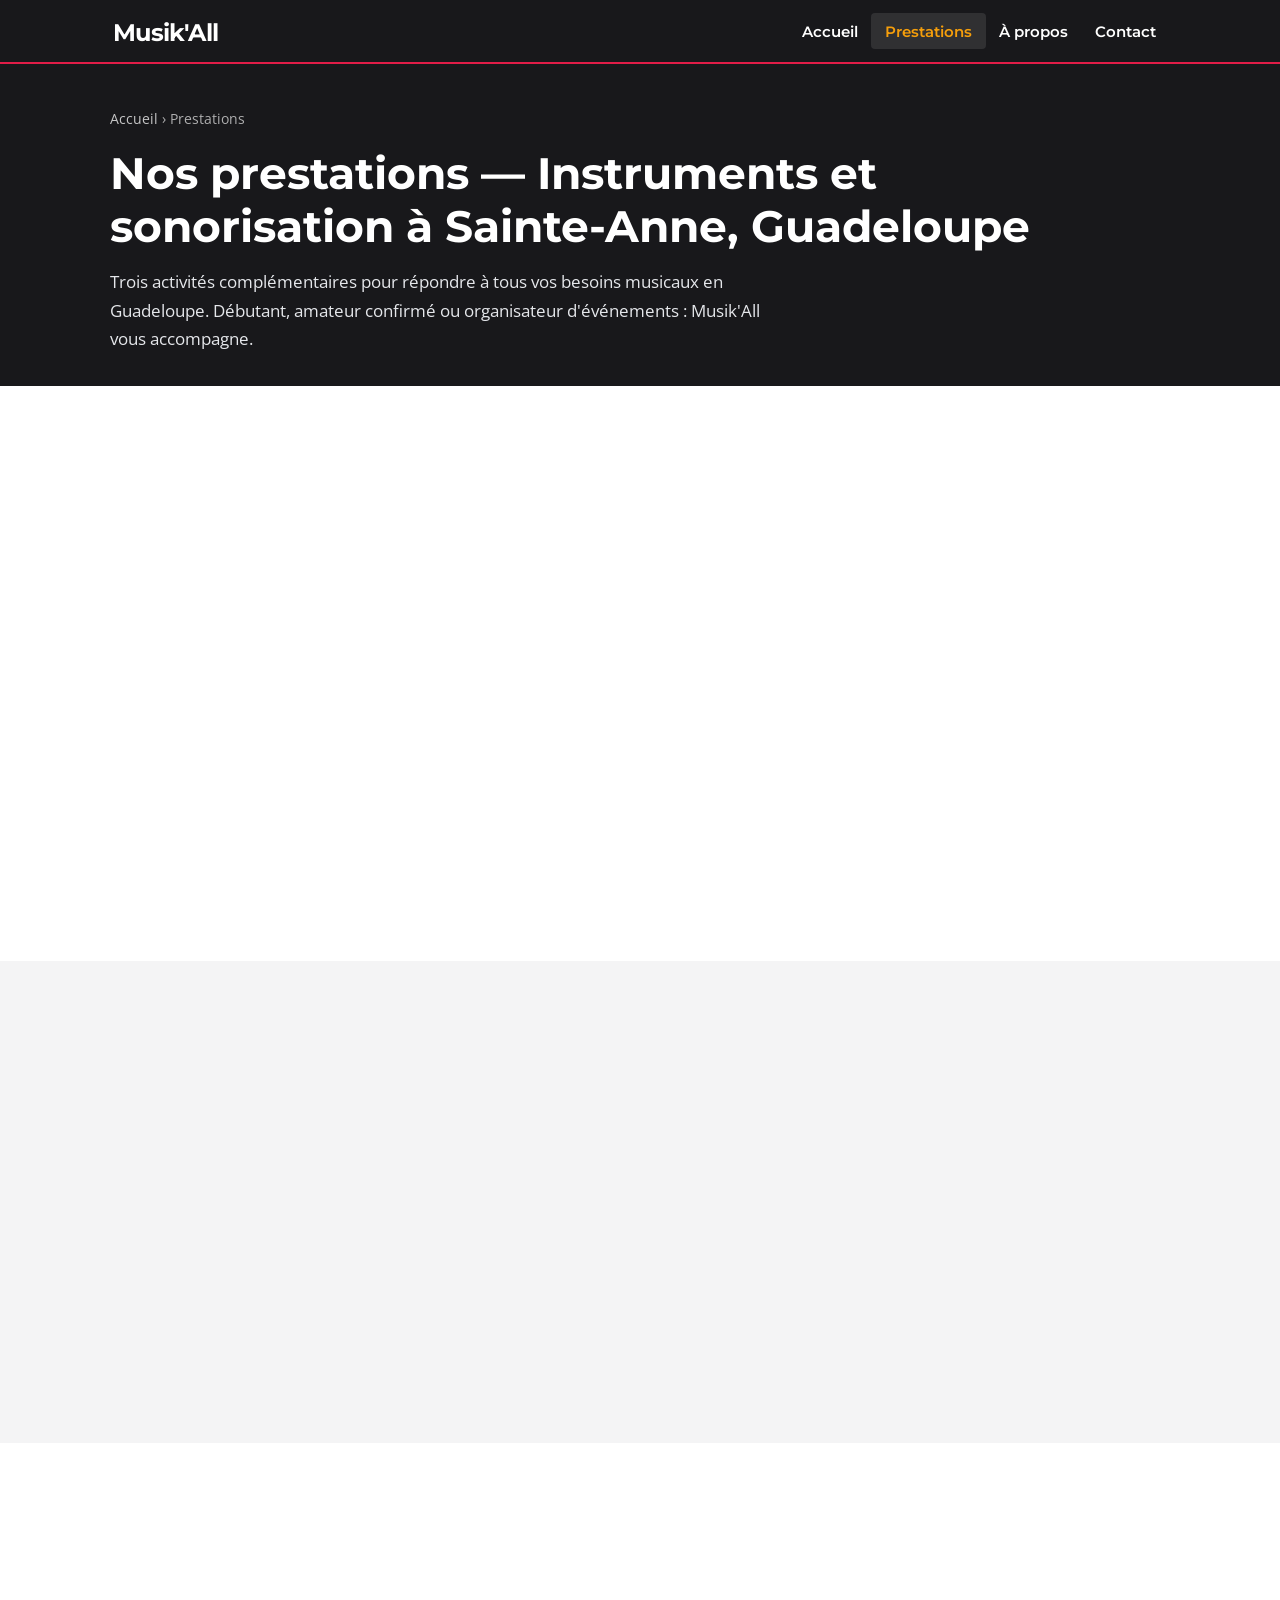
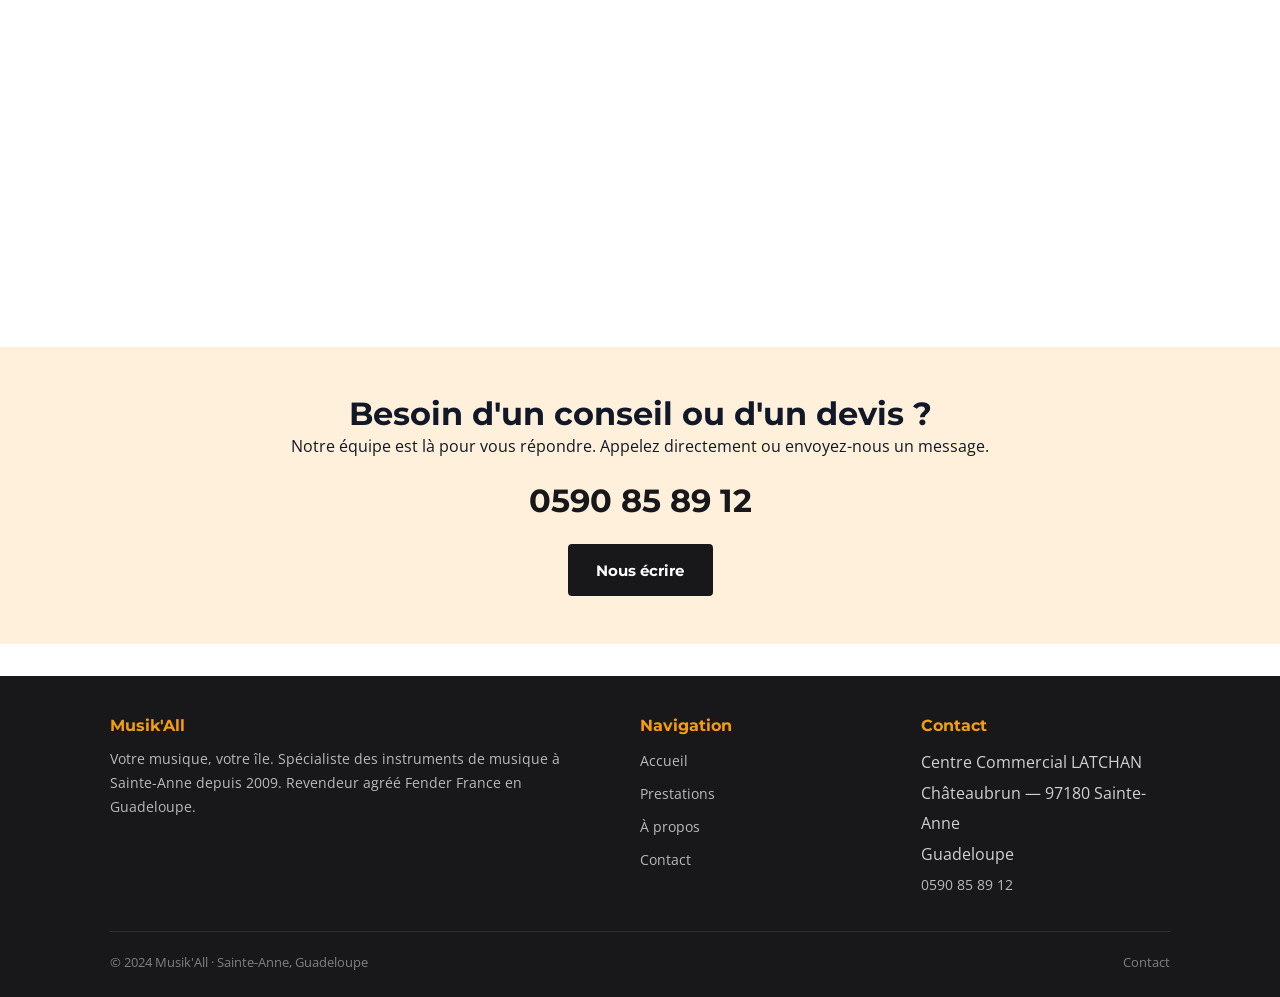
<file: services.html>
<!DOCTYPE html>
<html lang="fr">
<head>
  <meta charset="UTF-8">
  <meta name="viewport" content="width=device-width, initial-scale=1.0">
  <title>Nos prestations — Instruments et sonorisation · Musik'All Sainte-Anne, Guadeloupe</title>
  <meta name="description" content="Vente d'instruments, location et sonorisation d'événements à Sainte-Anne, Guadeloupe. Revendeur agréé Fender France. Musik'All depuis 2009.">
  <meta name="robots" content="index, follow">
  <link rel="canonical" href="https://musik-all.pages.dev/services.html">
  <meta property="og:type" content="website">
  <meta property="og:url" content="https://musik-all.pages.dev/services.html">
  <meta property="og:title" content="Nos prestations — Musik'All Sainte-Anne, Guadeloupe">
  <meta property="og:description" content="Vente d'instruments, location et sonorisation d'événements à Sainte-Anne, Guadeloupe. Revendeur agréé Fender France.">
  <meta property="og:image" content="https://musik-all.pages.dev/assets/og-placeholder.svg">
  <meta property="og:locale" content="fr_FR">
  <meta property="og:site_name" content="Musik'All">
  <meta name="twitter:card" content="summary_large_image">
  <meta name="twitter:title" content="Nos prestations — Musik'All Sainte-Anne, Guadeloupe">
  <meta name="twitter:description" content="Vente d'instruments, location et sonorisation à Sainte-Anne, Guadeloupe.">
  <meta name="twitter:image" content="https://musik-all.pages.dev/assets/og-placeholder.svg">
  <link rel="manifest" href="/manifest.webmanifest">
  <link rel="icon" href="/assets/logo.svg" type="image/svg+xml">
  <link rel="stylesheet" href="/assets/style.css">
</head>
<body>
  <a class="skip-link" href="#main">Aller au contenu principal</a>
  <header class="site-header">
    <div class="container">
      <a href="/" class="site-logo" aria-label="Musik'All — Accueil">
        <svg xmlns="http://www.w3.org/2000/svg" viewBox="0 0 200 48" fill="none" aria-hidden="true" focusable="false">
          <text x="4" y="36" font-family="Montserrat, system-ui, sans-serif" font-size="30" font-weight="700" fill="currentColor" letter-spacing="-1">Musik'All</text>
        </svg>
      </a>
      <button class="nav-toggle" aria-expanded="false" aria-controls="main-nav" aria-label="Ouvrir le menu">
        <span></span><span></span><span></span>
      </button>
      <nav class="site-nav" id="main-nav" role="navigation" aria-label="Menu principal">
        <ul>
          <li><a href="/">Accueil</a></li>
          <li><a href="/services.html" aria-current="page">Prestations</a></li>
          <li><a href="/a-propos.html">À propos</a></li>
          <li><a href="/contact.html">Contact</a></li>
        </ul>
      </nav>
    </div>
  </header>
  <main id="main">
    <section class="page-hero">
      <div class="container">
        <nav class="breadcrumb" aria-label="Fil d'Ariane">
          <a href="/">Accueil</a> › <span aria-current="page">Prestations</span>
        </nav>
        <h1>Nos prestations — Instruments et sonorisation à Sainte-Anne, Guadeloupe</h1>
        <p class="page-hero__lead">Trois activités complémentaires pour répondre à tous vos besoins musicaux en Guadeloupe. Débutant, amateur confirmé ou organisateur d'événements : Musik'All vous accompagne.</p>
      </div>
    </section>
    <section id="vente">
      <div class="container">
        <div class="split" data-fade>
          <div class="split__text">
            <h2>Vente d'instruments &amp; accessoires</h2>
            <p>Découvrez notre sélection d'instruments de qualité, adaptés à tous les styles et niveaux. En tant que revendeur agréé Fender France, nous garantissons authenticité et conseil expert.</p>
            <ul>
              <li>Guitares électriques et acoustiques (gamme Fender et autres marques)</li>
              <li>Basses et amplis</li>
              <li>Percussions, dont instruments traditionnels créoles</li>
              <li>Claviers et instruments à vent</li>
              <li>Accessoires : cordes, câbles, housses, pédales d'effets</li>
              <li>Conseils personnalisés quel que soit votre niveau</li>
            </ul>
            <a href="/contact.html" class="btn btn--primary mt-1">Demander conseil</a>
          </div>
          <div class="split__visual">
            <div class="visual-placeholder" data-slot="services-1" data-aspect="4:3" data-tone="primary" role="presentation"></div>
          </div>
        </div>
      </div>
    </section>
    <section id="location" class="section--alt">
      <div class="container">
        <div class="split split--reverse" data-fade>
          <div class="split__text">
            <h2>Location d'instruments</h2>
            <p>Vous débutez, testez un instrument ou préparez un projet ponctuel ? La location est la solution souple et économique. Disponible à la semaine ou au mois, pour tous les âges.</p>
            <ul>
              <li>Guitares acoustiques et électriques</li>
              <li>Claviers et synthétiseurs</li>
              <li>Instruments à vent et percussions</li>
              <li>Tarifs adaptés aux particuliers, élèves et associations</li>
              <li>Dépôt de garantie simple, sans démarche compliquée</li>
            </ul>
            <a href="/contact.html" class="btn btn--primary mt-1">Renseignements tarifs</a>
          </div>
          <div class="split__visual">
            <div class="visual-placeholder" data-slot="services-2" data-aspect="4:3" data-tone="accent" role="presentation"></div>
          </div>
        </div>
      </div>
    </section>
    <section id="sono">
      <div class="container">
        <div class="split" data-fade>
          <div class="split__text">
            <h2>Sonorisation d'événements</h2>
            <p>Musik'All prend en charge la sonorisation de vos événements en Guadeloupe. Mariage, concert, fête de quartier, carnaval : un son professionnel, calé sur l'ambiance locale.</p>
            <ul>
              <li>Location de matériel de sonorisation complet</li>
              <li>Installation et réglage sur site par notre équipe</li>
              <li>Équipement adapté aux petites comme aux grandes salles</li>
              <li>Expérience sur les événements gwoka, zouk et culturels de Grande-Terre Est</li>
              <li>Devis gratuit sur demande</li>
            </ul>
            <a href="/contact.html" class="btn btn--primary mt-1">Demander un devis gratuit</a>
          </div>
          <div class="split__visual">
            <div class="visual-placeholder" data-slot="services-3" data-aspect="4:3" data-tone="secondary" role="presentation"></div>
          </div>
        </div>
      </div>
    </section>
    <section class="section--amber">
      <div class="container text-center">
        <h2>Besoin d'un conseil ou d'un devis ?</h2>
        <p>Notre équipe est là pour vous répondre. Appelez directement ou envoyez-nous un message.</p>
        <p style="margin:1rem 0"><a href="tel:0590858912" style="font-size:2rem;font-weight:700;font-family:var(--font-display);color:var(--color-primary);text-decoration:none">0590 85 89 12</a></p>
        <a href="/contact.html" class="btn btn--dark">Nous écrire</a>
      </div>
    </section>
  </main>
  <footer class="site-footer">
    <div class="container">
      <div class="footer-grid">
        <div class="footer-col">
          <h3>Musik'All</h3>
          <p>Votre musique, votre île. Spécialiste des instruments de musique à Sainte-Anne depuis 2009. Revendeur agréé Fender France en Guadeloupe.</p>
        </div>
        <div class="footer-col">
          <h3>Navigation</h3>
          <ul>
            <li><a href="/">Accueil</a></li>
            <li><a href="/services.html">Prestations</a></li>
            <li><a href="/a-propos.html">À propos</a></li>
            <li><a href="/contact.html">Contact</a></li>
          </ul>
        </div>
        <div class="footer-col">
          <h3>Contact</h3>
          <address style="font-style:normal;line-height:1.9">
            Centre Commercial LATCHAN<br>
            Châteaubrun — 97180 Sainte-Anne<br>
            Guadeloupe<br>
            <a href="tel:0590858912">0590 85 89 12</a>
          </address>
        </div>
      </div>
      <div class="footer-bottom">
        <span>© 2024 Musik'All · Sainte-Anne, Guadeloupe</span>
        <a href="/contact.html">Contact</a>
      </div>
    </div>
  </footer>
  <script src="/assets/main.js" defer></script>
</body>
</html>
</file>
<file: assets/style.css>
@import url('https://fonts.googleapis.com/css2?family=Montserrat:wght@400;600;700&family=Open+Sans:wght@400;600&display=swap');
@import './tokens.css';

*,*::before,*::after{box-sizing:border-box;margin:0;padding:0}
html{scroll-behavior:smooth;font-size:16px}
body{font-family:var(--font-body);color:var(--color-text);background:var(--color-bg);line-height:1.65}
img,svg{max-width:100%;display:block}
a{color:var(--color-primary);text-decoration:none}
a:hover{text-decoration:underline;color:var(--color-secondary)}
a:focus-visible{outline:3px solid var(--color-secondary);outline-offset:3px;border-radius:3px}

.skip-link{position:absolute;top:-100%;left:1rem;background:var(--color-secondary);color:#fff;padding:.5rem 1rem;border-radius:0 0 4px 4px;font-size:.9rem;z-index:9999;transition:top .2s}
.skip-link:focus{top:0}

h1,h2,h3,h4{font-family:var(--font-display);line-height:1.2;font-weight:700}
h1{font-size:clamp(1.75rem,5vw,2.75rem)}
h2{font-size:clamp(1.4rem,3.5vw,2rem)}
h3{font-size:1.2rem}
p{margin-bottom:1rem}
p:last-child{margin-bottom:0}

.container{width:100%;max-width:1100px;margin:0 auto;padding:0 1.25rem}

/* visual-placeholder (WEB-715) */
.visual-placeholder{display:block;width:100%;border-radius:8px;aspect-ratio:16/9;background:linear-gradient(135deg,color-mix(in srgb,var(--color-primary) 22%,var(--color-bg)) 0%,color-mix(in srgb,var(--color-primary) 10%,var(--color-bg)) 55%,color-mix(in srgb,var(--color-secondary) 18%,var(--color-bg)) 100%)}
.visual-placeholder[data-aspect="4:3"]{aspect-ratio:4/3}
.visual-placeholder[data-aspect="1:1"]{aspect-ratio:1/1}
.visual-placeholder[data-aspect="3:4"]{aspect-ratio:3/4}
.visual-placeholder[data-aspect="21:9"]{aspect-ratio:21/9}
.visual-placeholder[data-tone="secondary"]{background:linear-gradient(135deg,color-mix(in srgb,var(--color-secondary) 22%,var(--color-bg)) 0%,color-mix(in srgb,var(--color-secondary) 10%,var(--color-bg)) 55%,color-mix(in srgb,var(--color-primary) 16%,var(--color-bg)) 100%)}
.visual-placeholder[data-tone="accent"]{background:linear-gradient(135deg,color-mix(in srgb,var(--color-accent,var(--color-primary)) 22%,var(--color-bg)) 0%,color-mix(in srgb,var(--color-primary) 12%,var(--color-bg)) 60%,color-mix(in srgb,var(--color-secondary) 16%,var(--color-bg)) 100%)}
.visual-placeholder[data-tone="muted"]{background:color-mix(in srgb,var(--color-text) 8%,var(--color-bg))}

/* Header */
.site-header{position:sticky;top:0;z-index:100;background:var(--color-primary);border-bottom:2px solid var(--color-secondary);padding:.75rem 0}
.site-header .container{display:flex;align-items:center;justify-content:space-between;gap:1rem}
.site-logo{display:flex;align-items:center;gap:.5rem;font-family:var(--font-display);font-weight:700;font-size:1.25rem;color:#fff;text-decoration:none;letter-spacing:-.5px}
.site-logo:hover{color:var(--color-accent);text-decoration:none}
.site-logo svg{width:160px;height:auto;color:#fff}

.nav-toggle{display:flex;flex-direction:column;gap:5px;background:none;border:2px solid rgba(255,255,255,.4);border-radius:4px;cursor:pointer;padding:.45rem .55rem}
.nav-toggle span{display:block;width:22px;height:2px;background:#fff;border-radius:2px;transition:transform .3s,opacity .3s}
.nav-toggle[aria-expanded="true"] span:nth-child(1){transform:translateY(7px) rotate(45deg)}
.nav-toggle[aria-expanded="true"] span:nth-child(2){opacity:0}
.nav-toggle[aria-expanded="true"] span:nth-child(3){transform:translateY(-7px) rotate(-45deg)}

.site-nav{display:none;position:absolute;top:100%;left:0;right:0;background:var(--color-primary);border-top:1px solid rgba(255,255,255,.15);padding:1rem 1.25rem}
.site-nav.is-open{display:block}
.site-nav ul{list-style:none;display:flex;flex-direction:column;gap:.25rem}
.site-nav a{display:block;padding:.55rem .75rem;color:#fff;font-family:var(--font-display);font-weight:600;font-size:.95rem;border-radius:4px}
.site-nav a:hover,.site-nav a[aria-current="page"]{background:rgba(255,255,255,.1);color:var(--color-accent);text-decoration:none}

@media(min-width:768px){
  .nav-toggle{display:none}
  .site-nav{display:block;position:static;border:none;padding:0}
  .site-nav ul{flex-direction:row;gap:0}
  .site-nav a{padding:.35rem .85rem}
}

/* Hero (home) */
.hero{padding:3.5rem 0 2.5rem;background:var(--color-primary);color:#fff}
.hero__content{max-width:680px;margin-bottom:2rem}
.hero__tagline{display:inline-block;background:rgba(225,29,72,.25);color:var(--color-accent);border-radius:99px;padding:.3rem 1rem;font-family:var(--font-display);font-size:.85rem;font-weight:600;letter-spacing:.06em;text-transform:uppercase;margin-bottom:1rem}
.hero h1{color:#fff;margin-bottom:1.25rem}
.hero__intro{font-size:1.08rem;color:#e5e7eb;margin-bottom:1.5rem}
.hero__rating{display:flex;align-items:center;gap:.5rem;font-size:.95rem;margin-bottom:1.75rem;color:#e5e7eb}
.stars{color:var(--color-accent)}
.hero__ctas{display:flex;flex-wrap:wrap;gap:.75rem}

/* Buttons */
.btn{display:inline-block;padding:.72rem 1.65rem;border-radius:4px;font-family:var(--font-display);font-size:.95rem;font-weight:700;cursor:pointer;border:2px solid transparent;transition:background .2s,color .2s,border-color .2s;text-decoration:none}
.btn--primary{background:var(--color-secondary);color:#fff;border-color:var(--color-secondary)}
.btn--primary:hover{background:#be123c;border-color:#be123c;text-decoration:none;color:#fff}
.btn--secondary{background:transparent;color:#fff;border-color:rgba(255,255,255,.6)}
.btn--secondary:hover{background:rgba(255,255,255,.12);border-color:#fff;text-decoration:none;color:#fff}
.btn--accent{background:var(--color-accent);color:var(--color-primary);border-color:var(--color-accent)}
.btn--accent:hover{background:#d97706;text-decoration:none;color:var(--color-primary)}
.btn--dark{background:var(--color-primary);color:#fff;border-color:var(--color-primary)}
.btn--dark:hover{background:#000;text-decoration:none;color:#fff}

/* Info bar */
.info-bar{background:var(--color-secondary);padding:.6rem 0}
.info-bar .container{display:flex;flex-wrap:wrap;gap:.5rem 2rem;justify-content:center;align-items:center;font-family:var(--font-display);font-weight:600;font-size:.88rem;color:#fff}
.info-bar a{color:#fff;font-weight:700}
.info-bar a:hover{color:var(--color-accent);text-decoration:none}

/* Sections */
section{padding:3rem 0}
.section--alt{background:#f4f4f5}
.section--dark{background:var(--color-primary);color:#fff}
.section--amber{background:color-mix(in srgb,var(--color-accent) 15%,var(--color-bg))}
.section__header{margin-bottom:2rem;text-align:center}
.section__header p{max-width:600px;margin:.75rem auto 0;color:color-mix(in srgb,var(--color-text) 75%,var(--color-bg))}
.section--dark .section__header p{color:#e5e7eb}

/* Features */
.features-grid{display:grid;grid-template-columns:1fr;gap:1.5rem}
@media(min-width:600px){.features-grid{grid-template-columns:repeat(2,1fr)}}
@media(min-width:900px){.features-grid{grid-template-columns:repeat(3,1fr)}}
.feature-card{background:var(--color-bg);border:1px solid #e4e4e7;border-radius:10px;padding:1.5rem;box-shadow:0 2px 6px rgba(0,0,0,.05)}
.feature-card__icon{font-size:2rem;margin-bottom:.75rem;line-height:1;display:block}
.feature-card h3{color:var(--color-primary);margin-bottom:.5rem}

/* Split */
.split{display:grid;grid-template-columns:1fr;gap:2rem;align-items:center}
@media(min-width:768px){
  .split{grid-template-columns:1fr 1fr}
  .split--reverse .split__visual{order:-1}
}
.split__text h2{margin-bottom:1rem;color:var(--color-primary)}
.split__text h3{margin-bottom:.75rem;color:var(--color-primary);font-size:1.3rem}
.split__text ul{padding-left:1.2rem}
.split__text ul li{margin-bottom:.4rem}

/* Proof banner */
.proof-banner{display:flex;flex-wrap:wrap;gap:1.5rem;justify-content:center;padding:1.75rem;background:var(--color-primary);border-radius:10px;color:#fff;margin-bottom:2.5rem}
.proof-item{text-align:center}
.proof-item__value{font-family:var(--font-display);font-size:2rem;font-weight:700;display:block;color:var(--color-accent)}
.proof-item__label{font-size:.85rem;opacity:.85}

/* Reviews */
.reviews-grid{display:grid;grid-template-columns:1fr;gap:1.25rem}
@media(min-width:600px){.reviews-grid{grid-template-columns:repeat(2,1fr)}}
@media(min-width:900px){.reviews-grid{grid-template-columns:repeat(3,1fr)}}
.review-card{background:var(--color-bg);border:1px solid #e4e4e7;border-radius:10px;padding:1.25rem;box-shadow:0 1px 4px rgba(0,0,0,.05)}
.review-card__stars{color:var(--color-accent);margin-bottom:.5rem;font-size:1.1rem}
.review-card__text{font-style:italic;margin-bottom:.75rem;font-size:.93rem;line-height:1.6}
.review-card__author{font-weight:700;font-size:.88rem;color:#6b7280}
.reviews__attribution{margin-top:1.5rem;font-size:.8rem;color:#6b7280;text-align:center}

/* Contact */
.contact-grid{display:grid;grid-template-columns:1fr;gap:2.5rem}
@media(min-width:768px){.contact-grid{grid-template-columns:1fr 1fr}}
.contact-info h2{margin-bottom:1.25rem;color:var(--color-primary)}
.contact-detail{display:flex;gap:.75rem;align-items:flex-start;margin-bottom:1.25rem}
.contact-detail__icon{font-size:1.25rem;flex-shrink:0;margin-top:.1rem}
.contact-form{display:flex;flex-direction:column;gap:1rem}
.contact-form h2{color:var(--color-primary)}
.form-group{display:flex;flex-direction:column;gap:.35rem}
.form-group label{font-weight:600;font-size:.9rem;font-family:var(--font-display)}
.form-group input,.form-group textarea{width:100%;padding:.65rem .85rem;border:1.5px solid #d4d4d8;border-radius:4px;font-family:var(--font-body);font-size:1rem;color:var(--color-text);background:var(--color-bg);transition:border-color .2s}
.form-group input:focus,.form-group textarea:focus{outline:none;border-color:var(--color-secondary);box-shadow:0 0 0 3px color-mix(in srgb,var(--color-secondary) 20%,transparent)}
.form-group textarea{min-height:140px;resize:vertical}
.form-rgpd{font-size:.8rem;color:#6b7280;line-height:1.5}

/* Map */
.map-wrapper{border-radius:8px;overflow:hidden;border:1.5px solid #e4e4e7;margin-top:1.25rem}
.map-wrapper iframe{width:100%;height:300px;border:none;display:block}

/* Page hero (inner pages) */
.page-hero{padding:2.75rem 0 2rem;background:var(--color-primary);color:#fff}
.page-hero h1{color:#fff;margin-bottom:1rem}
.page-hero__lead{font-size:1.08rem;max-width:680px;color:#e5e7eb}
.breadcrumb{font-size:.85rem;margin-bottom:1rem;color:rgba(255,255,255,.65)}
.breadcrumb a{color:rgba(255,255,255,.75);text-decoration:none}
.breadcrumb a:hover{color:var(--color-accent)}

/* About */
.about-content h2{margin-bottom:1.25rem;color:var(--color-primary)}
.blockquote{border-left:4px solid var(--color-secondary);padding:.75rem 1.25rem;margin:1.5rem 0;background:color-mix(in srgb,var(--color-secondary) 6%,var(--color-bg));border-radius:0 8px 8px 0;font-style:italic}

/* Footer */
.site-footer{background:var(--color-primary);color:rgba(255,255,255,.8);padding:2.5rem 0 1.5rem;margin-top:2rem}
.footer-grid{display:grid;grid-template-columns:1fr;gap:2rem;margin-bottom:2rem}
@media(min-width:600px){.footer-grid{grid-template-columns:repeat(2,1fr)}}
@media(min-width:900px){.footer-grid{grid-template-columns:2fr 1fr 1fr}}
.footer-col h3{font-family:var(--font-display);font-size:1rem;color:var(--color-accent);margin-bottom:.75rem}
.footer-col p,.footer-col a{font-size:.9rem;color:rgba(255,255,255,.7)}
.footer-col a:hover{color:var(--color-secondary);text-decoration:none}
.footer-col ul{list-style:none;display:flex;flex-direction:column;gap:.4rem}
.footer-bottom{border-top:1px solid rgba(255,255,255,.1);padding-top:1.25rem;font-size:.8rem;display:flex;flex-wrap:wrap;gap:.75rem;justify-content:space-between;color:rgba(255,255,255,.45)}
.footer-bottom a{color:rgba(255,255,255,.45)}
.footer-bottom a:hover{color:var(--color-secondary)}

.text-center{text-align:center}
.mt-1{margin-top:1rem}
.mt-2{margin-top:2rem}
.mb-2{margin-bottom:2rem}

/* Contact page */
.contact-layout{display:grid;grid-template-columns:1fr;gap:2.5rem;padding:3rem 0}
@media(min-width:768px){.contact-layout{grid-template-columns:1fr 1fr;align-items:start}}
.contact-info h2,.contact-form-wrap h2{margin-bottom:1rem;color:var(--color-primary)}
.contact-address{font-style:normal;display:flex;flex-direction:column;gap:1.25rem;margin-bottom:1.5rem}
.contact-address__item{display:flex;align-items:flex-start;gap:.85rem;line-height:1.6}
.contact-address__icon{font-size:1.4rem;flex-shrink:0;margin-top:.1rem}
.contact-phone{font-size:1.35rem;font-weight:700;font-family:var(--font-display);color:var(--color-secondary);text-decoration:none}
.contact-phone:hover{text-decoration:underline}
.contact-map{border-radius:8px;overflow:hidden;border:1.5px solid #e4e4e7;margin-top:.5rem}
.form-group select{width:100%;padding:.65rem .85rem;border:1.5px solid #d4d4d8;border-radius:4px;font-family:var(--font-body);font-size:1rem;color:var(--color-text);background:var(--color-bg);transition:border-color .2s;cursor:pointer}
.form-group select:focus{outline:none;border-color:var(--color-secondary);box-shadow:0 0 0 3px color-mix(in srgb,var(--color-secondary) 20%,transparent)}

/* ============================================================
   ANIMATIONS — AnimationDesigner pass (WEB-1993)
   ============================================================ */

/* Shared keyframe */
@keyframes fade-up{from{opacity:0;transform:translateY(20px)}to{opacity:1;transform:none}}

/* Proof value pop */
@keyframes val-pop{0%,100%{transform:scale(1)}55%{transform:scale(1.12)}}

/* ── Hero entrance (homepage) ── */
/* Elements start hidden; .is-loaded (added by JS) triggers the cascade */
.hero__tagline,.hero h1,.hero__intro,.hero__rating,.hero__ctas{opacity:0}
.is-loaded .hero__tagline{animation:fade-up .5s ease .08s forwards}
.is-loaded .hero h1{animation:fade-up .6s ease .22s forwards}
.is-loaded .hero__intro{animation:fade-up .5s ease .38s forwards}
.is-loaded .hero__rating{animation:fade-up .45s ease .52s forwards}
.is-loaded .hero__ctas{animation:fade-up .45s ease .64s forwards}

/* ── Scroll reveal (class-based) ── */
[data-fade]{opacity:0;transform:translateY(18px);transition:opacity .55s cubic-bezier(.4,0,.2,1),transform .55s cubic-bezier(.4,0,.2,1)}
[data-fade].is-visible{opacity:1;transform:none}

/* Stagger for feature cards */
.features-grid [data-fade]:nth-child(2){transition-delay:.13s}
.features-grid [data-fade]:nth-child(3){transition-delay:.26s}

/* Stagger for review cards */
.reviews-grid [data-fade]:nth-child(2){transition-delay:.15s}
.reviews-grid [data-fade]:nth-child(3){transition-delay:.30s}

/* ── Button hover lift ── */
/* Override transition to include transform + shadow (extends the base .btn rule) */
.btn{transform:translateY(0);will-change:transform;transition:background .2s,color .2s,border-color .2s,transform .2s,box-shadow .2s}
.btn:hover{transform:translateY(-2px);box-shadow:0 4px 14px rgba(0,0,0,.22)}
.btn:active{transform:translateY(0);box-shadow:none}

/* ── Proof value pop ── */
.proof-item__value.is-popped{animation:val-pop .45s ease}

/* ── Respect prefers-reduced-motion ── */
@media(prefers-reduced-motion:reduce){
  .hero__tagline,.hero h1,.hero__intro,.hero__rating,.hero__ctas{opacity:1!important;animation:none!important}
  [data-fade]{opacity:1!important;transform:none!important;transition:none!important}
  .btn{transform:none!important;box-shadow:none!important;will-change:auto}
  .proof-item__value.is-popped{animation:none!important}
}
</file>
